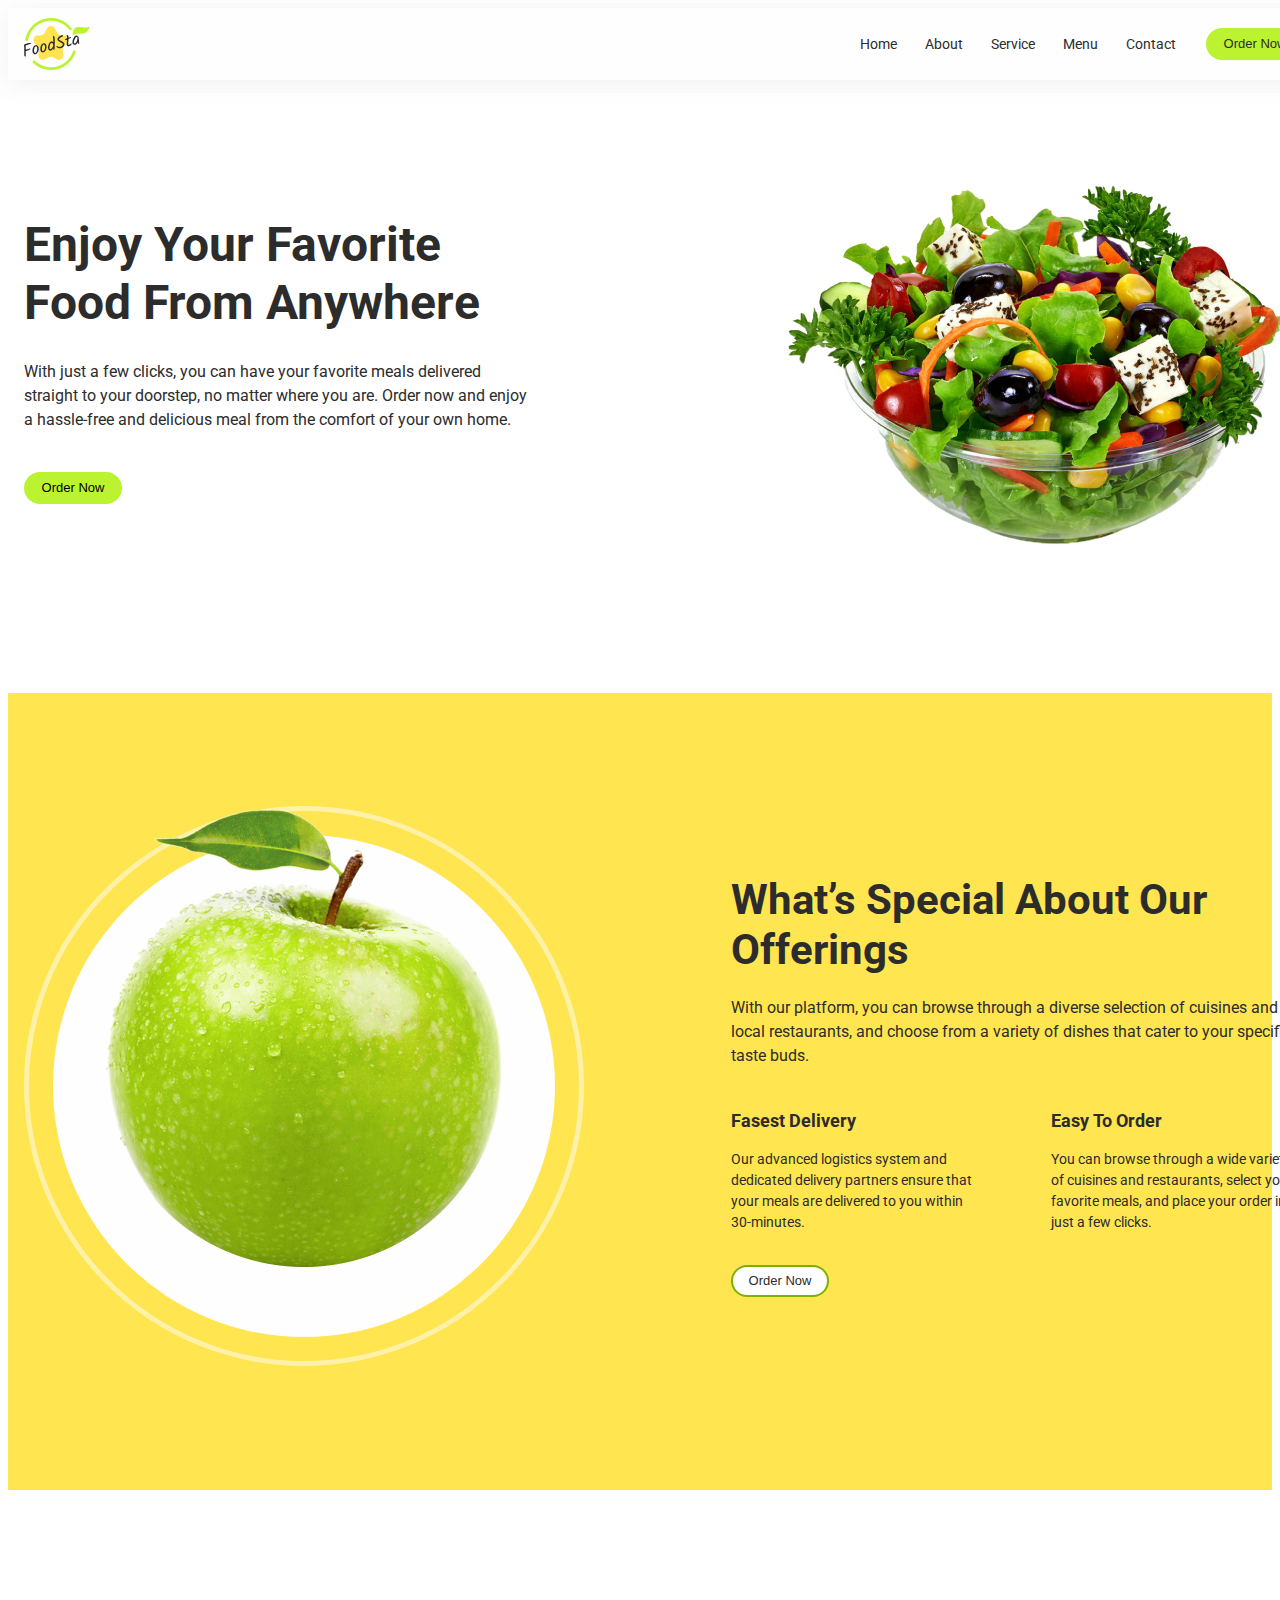
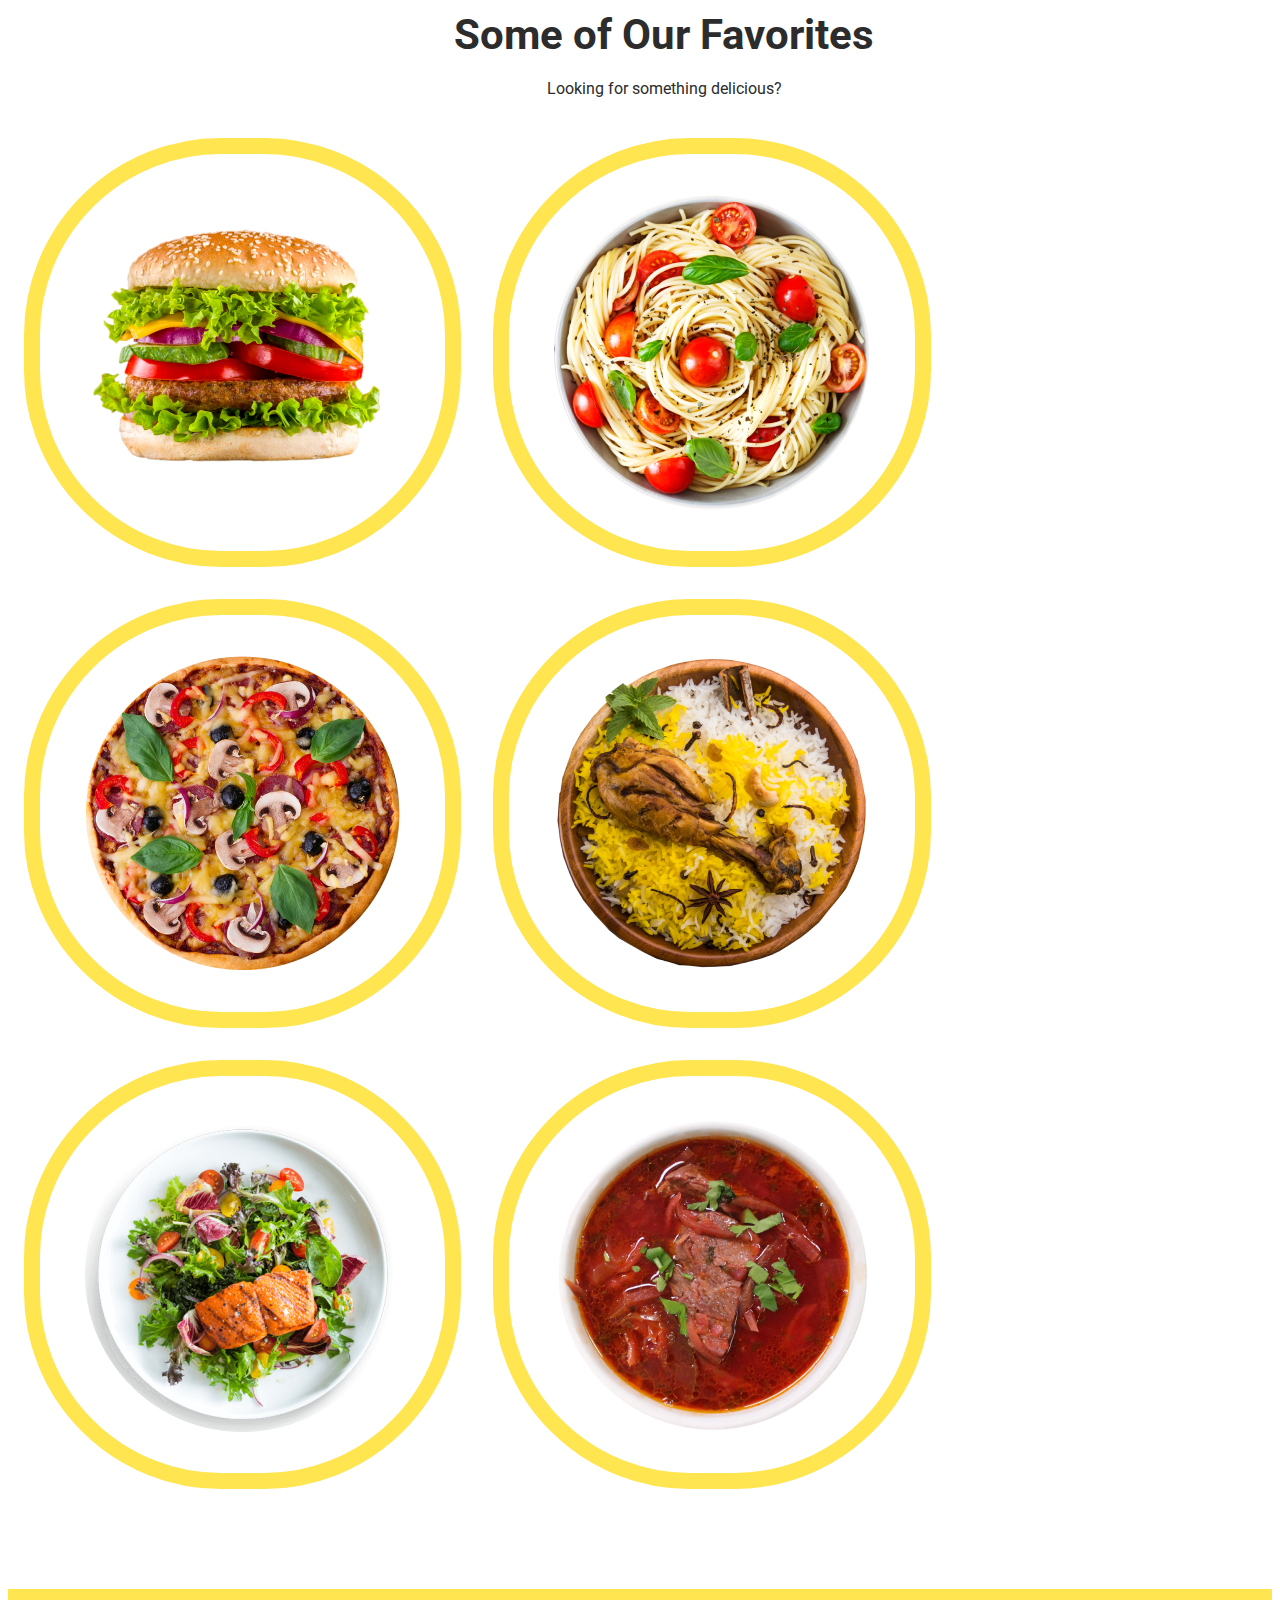
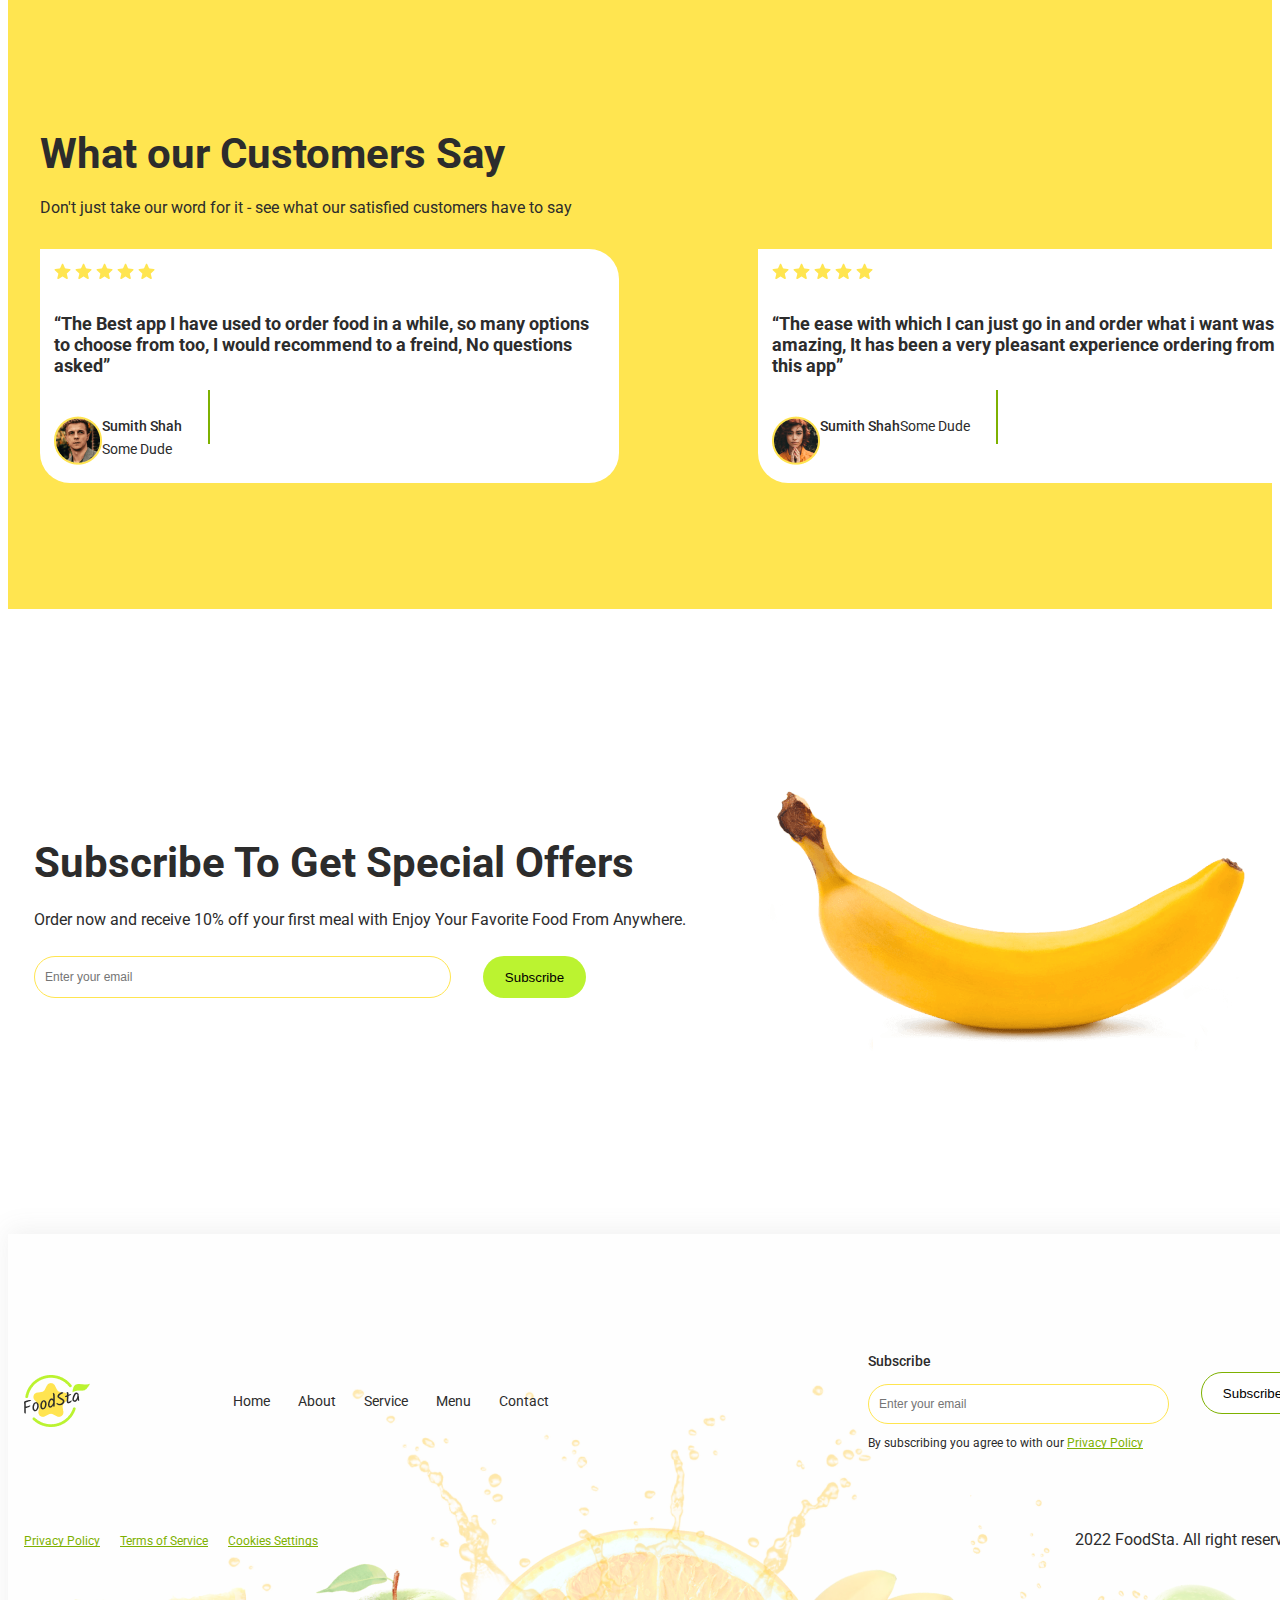
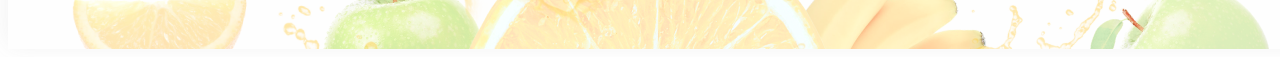
<file: index.html>
<!DOCTYPE html>
<html lang="en">
  <head>
    <meta charset="UTF-8" />
    <meta name="viewport" content="width=device-width, initial-scale=1.0" />
    <title>food</title>
    <link rel="preconnect" href="https://fonts.googleapis.com" />
    <link rel="preconnect" href="https://fonts.gstatic.com" crossorigin />
    <link
      href="https://fonts.googleapis.com/css2?family=Roboto:wght@400;500;700&display=swap"
      rel="stylesheet"
    />
    <link
      rel="stylesheet"
      href="https://cdnjs.cloudflare.com/ajax/libs/modern-normalize/2.0.0/modern-normalize.min.css"
      integrity="sha512-4xo8blKMVCiXpTaLzQSLSw3KFOVPWhm/TRtuPVc4WG6kUgjH6J03IBuG7JZPkcWMxJ5huwaBpOpnwYElP/m6wg=="
      crossorigin="anonymous"
      referrerpolicy="no-referrer"
    />
    <link rel="stylesheet" href="./css/style.css" />
  </head>

  <body>
    <header class="header">
      <div class="container">
        <a class="logo" href=""
          ><img src="./images/logo.png" alt="logo" width="66" height="52"
        /></a>
        <nav class="nav">
          <ul class="nav-list">
            <li><a class="nav-link" href="">Home</a></li>
            <li><a class="nav-link" href="">About</a></li>
            <li><a class="nav-link" href="">Service</a></li>
            <li><a class="nav-link" href="./favorites.html">Menu</a></li>
            <li><a class="nav-link" href="">Contact</a></li>
          </ul>
        </nav>
        <button data-modal-open class="header-btn" type="button">
          Order Now
        </button>
      </div>
    </header>

    <main>
      <section class="hero">
        <div class="container hero-container">
          <div class="text-wraper">
            <h1 class="hero-title">Enjoy Your Favorite Food From Anywhere</h1>
            <p class="hero-text">
              With just a few clicks, you can have your favorite meals delivered
              straight to your doorstep, no matter where you are. Order now and
              enjoy a hassle-free and delicious meal from the comfort of your
              own home.
            </p>

            <button class="hero-btn" type="button">Order Now</button>
          </div>
          <img src="./images/salat.png" alt="salat" width="528" height="528" />
        </div>
      </section>

      <section class="offerings">
        <div class="container">
          <div class="offering-img-border">
            <div class="img-wraper">
              <img class="offering-img" src="./images/aple.png" alt="apple" />
            </div>
          </div>
          <div class="offerings-wraper">
            <h2 class="offerings-title">What’s Special About Our Offerings</h2>
            <p class="offerings-text">
              With our platform, you can browse through a diverse selection of
              cuisines and local restaurants, and choose from a variety of
              dishes that cater to your specific taste buds.
            </p>
            <ul class="offerings-list">
              <li class="offerings-item">
                <h3 class="offerings-subtitle">Fasest Delivery</h3>
                <p class="offerings-desc">
                  Our advanced logistics system and dedicated delivery partners
                  ensure that your meals are delivered to you within 30-minutes.
                </p>
              </li>
              <li class="offerings-item">
                <h3 class="offerings-subtitle">Easy To Order</h3>
                <p class="offerings-desc">
                  You can browse through a wide variety of cuisines and
                  restaurants, select your favorite meals, and place your order
                  in just a few clicks.
                </p>
              </li>
            </ul>
            <button class="header-btn offerings-btn" type="button">
              Order Now
            </button>
          </div>
        </div>
      </section>

      <section class="favorites">
        <div class="container">
          <h2 class="favorites-title">Some of Our Favorites</h2>
          <p class="favorites-text">Looking for something delicious?</p>
          <ul class="favorites-list">
            <li class="favorites-item">
              <img
                src="./images/gamburger.png"
                alt="gamburger"
                width="315"
                height="315"
              />
            </li>
            <li class="favorites-item">
              <img
                src="./images/Pasta.png"
                alt="Pasta"
                width="315"
                height="315"
              />
            </li>
            <li class="favorites-item">
              <img
                src="./images/pizza.png"
                alt="pizza"
                width="315"
                height="315"
              />
            </li>
            <li class="favorites-item">
              <img
                src="./images/chicken.png"
                alt="chicken"
                width="315"
                height="315"
              />
            </li>
            <li class="favorites-item">
              <img
                src="./images/salat2.png"
                alt="salat"
                width="315"
                height="315"
              />
            </li>
            <li class="favorites-item">
              <img
                src="./images/borshch.png"
                alt="borshch"
                width="315"
                height="315"
              />
            </li>
          </ul>
        </div>
      </section>

      <section class="customers">
        <div class="container">
          <h2 class="customers-title">What our Customers Say</h2>
          <p class="customers-desc">
            Don't just take our word for it - see what our satisfied customers
            have to say
          </p>
          <ul class="customers-list">
            <li class="customers-item">
              <ul class="customers-list-icons">
                <li>
                  <svg class="customers-icons" width="17" height="17">
                    <use href="./images/icons.svg#icon-Vector"></use>
                  </svg>
                </li>
                <li>
                  <svg class="customers-icons" width="17" height="17">
                    <use href="./images/icons.svg#icon-Vector"></use>
                  </svg>
                </li>
                <li>
                  <svg class="customers-icons" width="17" height="17">
                    <use href="./images/icons.svg#icon-Vector"></use>
                  </svg>
                </li>
                <li>
                  <svg class="customers-icons" width="17" height="17">
                    <use href="./images/icons.svg#icon-Vector"></use>
                  </svg>
                </li>
                <li>
                  <svg class="customers-icons" width="17" height="17">
                    <use href="./images/icons.svg#icon-Vector"></use>
                  </svg>
                </li>
              </ul>
              <p class="customers-text">
                “The Best app I have used to order food in a while, so many
                options to choose from too, I would recommend to a freind, No
                questions asked”
              </p>
              <div class="customers-container">
                <img
                  src="./images/Ellipse_9.png"
                  alt="Sumith Shah"
                  width="48"
                  height="48"
                />
                <div>
                  <h3 class="customers-name">Sumith Shah</h3>
                  <p class="customers-name-text">Some Dude</p>
                </div>
              </div>
            </li>
            <li class="customers-item">
              <ul class="customers-list-icons">
                <li>
                  <svg class="customers-icons" width="17" height="17">
                    <use href="./images/icons.svg#icon-Vector"></use>
                  </svg>
                </li>
                <li>
                  <svg class="customers-icons" width="17" height="17">
                    <use href="./images/icons.svg#icon-Vector"></use>
                  </svg>
                </li>
                <li>
                  <svg class="customers-icons" width="17" height="17">
                    <use href="./images/icons.svg#icon-Vector"></use>
                  </svg>
                </li>
                <li>
                  <svg class="customers-icons" width="17" height="17">
                    <use href="./images/icons.svg#icon-Vector"></use>
                  </svg>
                </li>
                <li>
                  <svg class="customers-icons" width="17" height="17">
                    <use href="./images/icons.svg#icon-Vector"></use>
                  </svg>
                </li>
              </ul>
              <p class="customers-text">
                “The ease with which I can just go in and order what i want was
                amazing, It has been a very pleasant experience ordering from
                this app”
              </p>
              <div class="customers-container">
                <img
                  src="./images/Ellipse_10.png"
                  alt="Sumith Shah"
                  width="48"
                  height="48"
                />
                <h3 class="customers-name">Sumith Shah</h3>
                <p class="customers-name-text">Some Dude</p>
              </div>
            </li>
          </ul>
        </div>
      </section>

      <section class="subscribe">
        <div class="container">
          <div class="subscribe-container">
            <h2 class="subscribe-title">Subscribe To Get Special Offers</h2>
            <p class="subscribe-text">
              Order now and receive 10% off your first meal with Enjoy Your
              Favorite Food From Anywhere.
            </p>
            <form class="subscribe-form">
              <input
                class="subscribe-input"
                placeholder="Enter your email"
                type="email"
              />
              <button class="subscribe-input-btn" type="submit">
                Subscribe
              </button>
            </form>
          </div>
          <img src="./images/banan.png" alt="banan" width="608" height="266" />
        </div>
      </section>
    </main>

    <footer>
      <div class="container">
        <div class="footer">
          <a class="footer-logo">
            <img src=./images/logo.png alt="logo" width="66" height="52"/>
          </a>
          <ul class="footer-nav">
            <li><a class="footer-nav-link" href="">Home</a></li>
            <li><a class="footer-nav-link" href="">About</a></li>
            <li><a class="footer-nav-link" href="">Service</a></li>
            <li><a class="footer-nav-link" href="./favorites.html">Menu</a></li>
            <li><a class="footer-nav-link" href="">Contact</a></li>
          </ul>
          <div class="footer-nav-form">
            <p class="footer-title">Subscribe</p>
            <form class="footer-form">
              <input
                class="footer-input"
                placeholder="Enter your email"
                type="email"
              /><button class="footer-btn" type="submit">Subscribe</button>
            </form>
            <p class="footer-subtitle">
              By subscribing you agree to with our
              <a class="footer-list-text" href="">Privacy Policy</a>
            </p>
          </div>
        </div>

        <div class="adress">
          <ul class="footer-list">
            <li><a class="footer-list-text" href="">Privacy Policy</a></li>
            <li><a class="footer-list-text" href="">Terms of Service</a></li>
            <li><a class="footer-list-text" href="">Cookies Settings</a></li>
          </ul>
          <p>2022 FoodSta. All right reserved.</p>
        </div>
      </div>
    </footer>

    <div data-modal class="backdrop is-hidden">
      <div class="modal">
        <button data-modal-close class="modal-close-btn" type="button">
          <svg class="modal-close-icon" width="11" height="11">
            <use href="./images/icons.svg#icon-close-black"></use>
          </svg>
        </button>
        <p class="modal-title">Order Form</p>
        <form>
          <div class="form-field">
            <label for="user-name" class="modal-label">Name</label
            ><input
              id="user-name"
              name="user-name"
              type="text"
              class="modal-input"
              placeholder="Your name"
            />
          </div>
          <div class="form-field">
            <label for="user-phone" class="modal-label">Phone number</label
            ><input
              id="user-phone"
              name="user-phone"
              type="tel"
              class="modal-input"
              placeholder="+38(0_ _) _ _ _   _ _   _ _"
            />
          </div>
          <div class="form-field-mail">
            <label for="user-mail" class="modal-label">E-mail</label
            ><input
              id="user-mail"
              name="user-mail"
              type="email"
              class="modal-input"
              placeholder="example@gmail.com"
            />
          </div>
          <button type="submit" class="modal-btn">Send</button>
        </form>
      </div>
    </div>
    <script src="./js/modal.js"></script>
  </body>
</html>
</file>
<file: css/style.css>
h1,
h2,
h3,
h4,
h5,
h6,
p {
  margin: 0;
}

ul {
  list-style: none;
  padding-left: 0;
  margin: 0;
}

a {
  text-decoration: none;
}

img {
  display: block;
  max-width: 100%;
  height: auto;
}

address {
  font-style: normal;
}

body {
  font-family: "Roboto", sans-serif;
  color: #2c2c2c;
}

.container {
  width: 1280px;
  padding: 0 16px;
  margin: 0 auto;
}

/* ====================header=============== */
.header {
}

.header .container {
  display: flex;
  align-items: center;
  box-shadow: 0 4px 24px 0 rgba(105, 105, 105, 0.1);
  background: #fefefe;
}

.logo {
  margin-right: auto;
}

.nav {
  margin-right: 30px;
}

.nav-list {
  display: flex;
  gap: 28px;
}

.nav-link {
  padding: 28px 0;
  display: block;
  font-size: 14px;
  color: #2c2c2c;
}

.nav-link:hover,
.nav-link:focus {
  font-weight: 700;
  text-decoration: underline;
  color: #bbf330;
}

.header-btn {
  border-radius: 30px;
  min-width: 98px;
  height: 32px;
  background: #bbf330;
  border: none;
  cursor: pointer;
  font-weight: 500;
  font-size: 13px;
  line-height: 1.5;
  color: #2c2c2c;
}

.header-btn:hover,
.header-btn:focus {
  background: #ffe450;
}

/* ====================header/end=============== */

/* ====================section1====================== */
.hero {
  padding-top: 16px;
  padding-bottom: 69px;
}

.hero-container {
  display: flex;
  align-items: center;
  justify-content: space-between;
}

.text-wraper {
  max-width: 511px;
}

.hero-title {
  font-size: 48px;
  line-height: 1.2;
  margin-bottom: 28px;
}

.hero-text {
  font-size: 16px;
  line-height: 1.5;
  margin-bottom: 40px;
}

.hero-btn {
  border-radius: 30px;
  min-width: 98px;
  height: 32px;
  font-size: 13px;
  line-height: 1.5;
  background: #bbf330;
  border: none;
  cursor: pointer;
}

.hero-btn:hover,
.hero-btn:focus {
  background: #ffe450;
}

/* ====================section1/end=============== */

/* ====================section2=============== */

.offerings {
  padding: 113px 0 124px;
  background: #ffe550;
}
.offerings .container {
  display: flex;
  align-items: center;
  padding-right: 51px;
  justify-content: space-between;
}

.offerings-wraper {
  width: 573px;
}

.img-wraper {
  border-radius: 100%;
  background-color: #fefefe;
  width: 502px;
  height: 502px;
  display: flex;
  justify-content: center;
  align-items: center;
}

.offering-img {
  margin-top: -140px;
}

.offering-img-border {
  width: 550px;
  height: 550px;
  border-radius: 100%;
  border: 5px solid rgba(255, 255, 255, 0.5);
  display: flex;
  justify-content: center;
  align-items: center;
}

.offerings-title {
  font-size: 42px;
  line-height: 1.2;
  margin-bottom: 20px;
}

.offerings-text {
  line-height: 1.5;
  margin-bottom: 40px;
}

.offerings-list {
  display: flex;
  gap: 67px;
  margin-bottom: 32px;
}

.offerings-item {
  width: calc((100% - 67px) / 2);
}

.offerings-subtitle {
  font-size: 18px;
  line-height: 1.4;
  margin-bottom: 16px;
}

.offerings-desc {
  font-size: 14px;
  line-height: 1.5;
}

.offerings-btn {
  background: #fff;
  border: 2px solid #7eb101;
}

.offerings-btn:hover,
.offerings-btn:focus {
  background: #bbf330;
  border: transparent;
}

/* ====================section2/end=============== */

/* ====================section3=============== */

.favorites {
  padding: 120px 0 100px;
}

.favorites-title {
  font-size: 42px;
  text-align: center;
  margin-bottom: 20px;
}

.favorites-text {
  text-align: center;
  margin-bottom: 40px;
}

.favorites-list {
  display: flex;
  flex-wrap: wrap;
  gap: 32px;
}

.favorites-item {
  border: 16px solid #ffe550;
  border-radius: 197px;
  height: 397px;
  width: calc((100% - 64px) / 3);
  align-items: center;
  justify-content: center;
  display: flex;
}

.favorites-item:hover,
.favorites-item:focus {
  border: 16px solid #bbf330;
}

/* ====================section3/end=============== */

/* ====================section3=============== */

.customers {
  padding-top: 140px;
  padding-bottom: 126px;
  background: #ffe550;
}

.customers .container {
  padding-left: 32px;
  padding-right: 104px;
}
.customers-title {
  font-size: 42px;
  margin-bottom: 20px;
}

.customers-desc {
  margin-bottom: 32px;
}

.customers-list {
  display: flex;
  gap: 139px;
}

.customers-item {
  padding: 14px;
  background-color: #fff;
  border-radius: 0 30px 30px 30px;
}

.customers-list-icons {
  display: flex;
  gap: 4px;
  margin-bottom: 29px;
}

.customers-icons {
  fill: #ffe550;
  transition: fill 250ms cubic-bezier(0.4, 0, 0.2, 1);
}

.customers-icons:hover {
  fill: #7eb101;
}

.customers-text {
  font-size: 18px;
  margin-bottom: 40px;

  font-weight: 700;
}

.customers-name {
  font-weight: 500;
  font-size: 14px;
  line-height: 1.5;
  margin-bottom: 2px;
}

.customers-name-text {
  font-size: 14px;
  line-height: 1.5;
}

.customers-container {
  display: inline-flex;
}

.customers-container::after {
  display: inline-block;
  content: "";
  border: 1px solid #7eb101;
  width: 52px;
  height: 0px;
  transform: rotate(-90deg);
  right: 10px;
}
/* ====================section3/end=============== */

/* ====================section4=============== */
.subscribe {
  padding-top: 176px;
  padding-bottom: 183px;
}

.subscribe-title {
  font-size: 42px;
  line-height: 1.2;
  margin-bottom: 20px;
}

.subscribe-text {
  line-height: 1.5;
  margin-bottom: 24px;
}

.subscribe-form {
  display: flex;
}

.subscribe-input {
  border: 0.85px solid #ffe550;
  border-radius: 30px;
  padding: 10px;
  width: 395px;
  margin-right: 32px;
  font-size: 12px;
  line-height: 1.5;
  color: #505050;
}

.subscribe-input-btn {
  border-radius: 30px;
  padding: 10px 20px;
  width: 103px;
  height: 42px;
  background: #bbf330;
  border: none;
  cursor: pointer;
  display: flex;
  align-items: center;
  justify-content: center;
}

.subscribe-input-btn:hover,
.subscribe-input-btn:focus {
  background: #ffe450;
}

.subscribe .container {
  display: flex;
  align-items: center;
  justify-content: center;
}
/* ====================section4/end=============== */

/* ====================footer=============== */
footer .container {
  box-shadow: 0 -4px 24px 0 rgba(105, 105, 105, 0.1);
  background: #fefefe;
  padding-top: 117px;
  padding-bottom: 100px;
  background-image: url(../images/fon-footer.png);
  background-repeat: no-repeat;
  background-position: bottom;
}

.footer {
  display: flex;
}

.footer-logo {
  margin-right: 143px;
  display: flex;
  align-items: center;
  justify-content: center;
}

.footer-nav {
  display: flex;
  gap: 28px;
  margin-right: auto;
  align-items: center;
  justify-content: center;
}

.footer-nav-link {
  display: block;
  font-size: 14px;
  color: #2c2c2c;
}

.footer-nav-form {
}

.footer-nav-link:hover,
.footer-nav-link:focus {
  font-weight: 700;
  text-decoration: underline;
  color: #bbf330;
}

.footer-form {
  display: flex;
}

.footer-input {
  border: 0.85px solid #ffe550;
  border-radius: 30px;
  padding: 10px;
  width: 279px;
  margin-right: 32px;
  font-size: 12px;
  line-height: 1.5;
  color: #505050;
  margin-top: 12px;
  margin-bottom: 12px;
}

.footer-title {
  font-weight: 500;
  font-size: 14px;
  line-height: 1.5;
}

.footer-btn {
  border: 0.85px solid #7eb101;
  border-radius: 30px;
  padding: 10px 20px;
  width: 103px;
  height: 42px;
  background: #fff;
  cursor: pointer;
  display: flex;
  align-items: center;
  justify-content: center;
}

.footer-subtitle {
  font-size: 12px;
  color: #2c2c2c;
}

.footer-list {
  display: flex;
  gap: 20px;
  margin-right: auto;
}

.footer-list-text {
  font-size: 12px;
  text-decoration: underline;
  text-decoration-skip-ink: none;
  color: #7eb101;
}

.adress {
  display: flex;
  margin-top: 80px;
}

/* =========== */
.backdrop {
  position: fixed;
  top: 0;
  left: 0;
  width: 100%;
  height: 100%;
  background: rgba(94, 99, 99, 0.7);
}

.is-hidden {
  opacity: 0;
  visibility: hidden;
  pointer-events: none;
}

.modal {
  position: absolute;
  border-radius: 30px;
  width: 458px;
  min-height: 449px;
  box-shadow: 0 4px 4px 0 rgba(0, 0, 0, 0.06);
  background: #ffe550;
  top: 50%;
  left: 50%;
  transform: translate(-50%, -50%);
  padding: 32px;
}

.modal-close-btn {
  padding: 0;
  line-height: 0;
  border: none;
  cursor: pointer;
  border-radius: 50%;
  width: 32px;
  height: 32px;
  position: absolute;
  top: 12px;
  right: 12px;
}

.modal-close-btn:hover,
.modal-close-btn:focus {
  background-color: #7eb101;
}

.modal-close-btn:hover > .modal-close-icon,
.modal-close-btn:focus > .modal-close-icon {
  fill: #ffe450;
}

.modal-close-icon {
}
.modal-title {
  font-weight: 700;
  font-size: 24px;
  line-height: 120%;
  text-align: center;
  margin-bottom: 20px;
}

.form-field {
  margin-bottom: 24px;
}

.modal-label {
  font-weight: 500;
  font-size: 16px;
  line-height: 1.4;
  margin-bottom: 2px;
  display: block;
}

.modal-input {
  border: 1px solid rgba(18, 18, 18, 0.12);
  border-radius: 30px;
  width: 100%;
  height: 48px;
  box-shadow: inset 0 2px 4px 0 rgba(0, 0, 0, 0.15);
  background: #fff;
  outline: transparent;
  padding-left: 12px;
}

.modal-input:focus {
  border-color: #7eb101;
}

.form-field-mail {
  margin-bottom: 32px;
}

.modal-btn {
  border: 2px solid #7eb101;
  border-radius: 30px;
  padding: 10px 20px;
  min-width: 106px;
  height: 40px;
  background: #fff;
  cursor: pointer;
  font-weight: 500;
  font-size: 13px;
  line-height: 1.5;
  display: block;
  margin: 0 auto;
}

.modal-btn:hover,
.modal-btn:focus {
  background-color: #bbf330;
}
</file>
